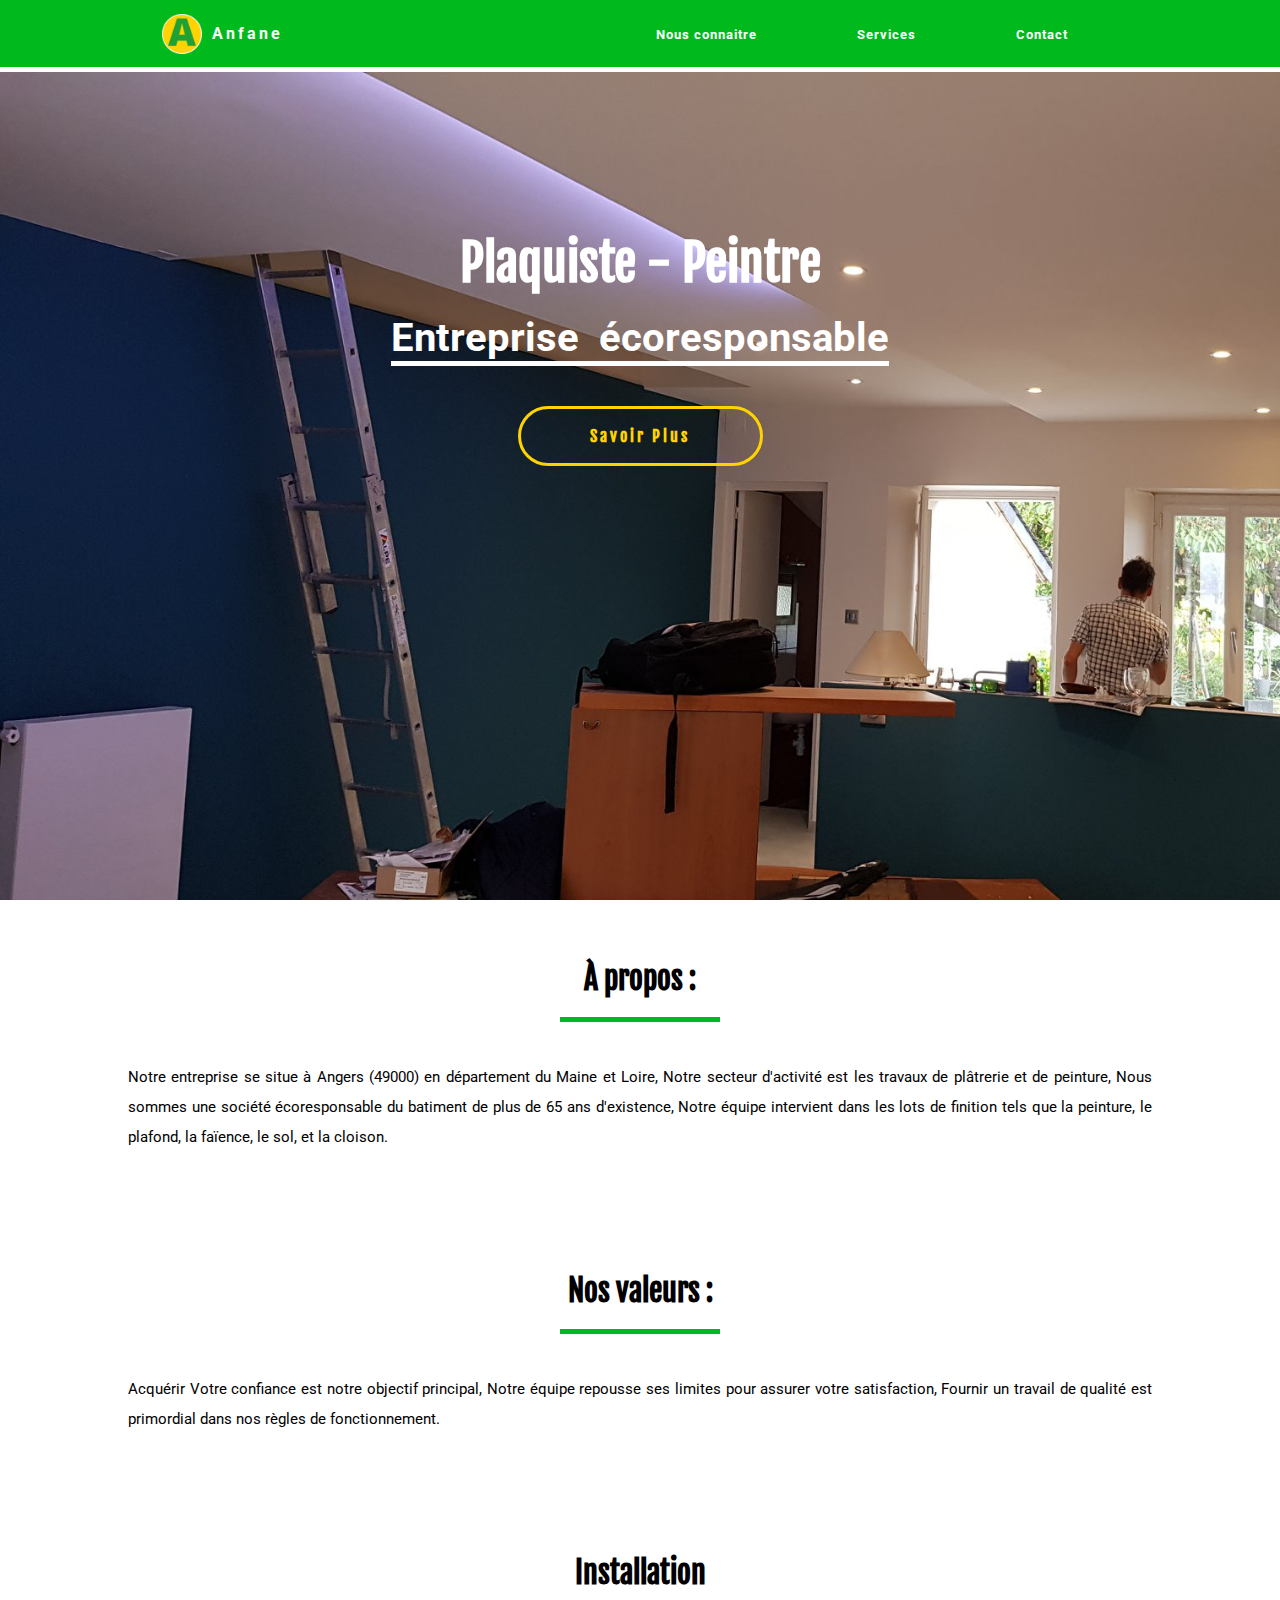
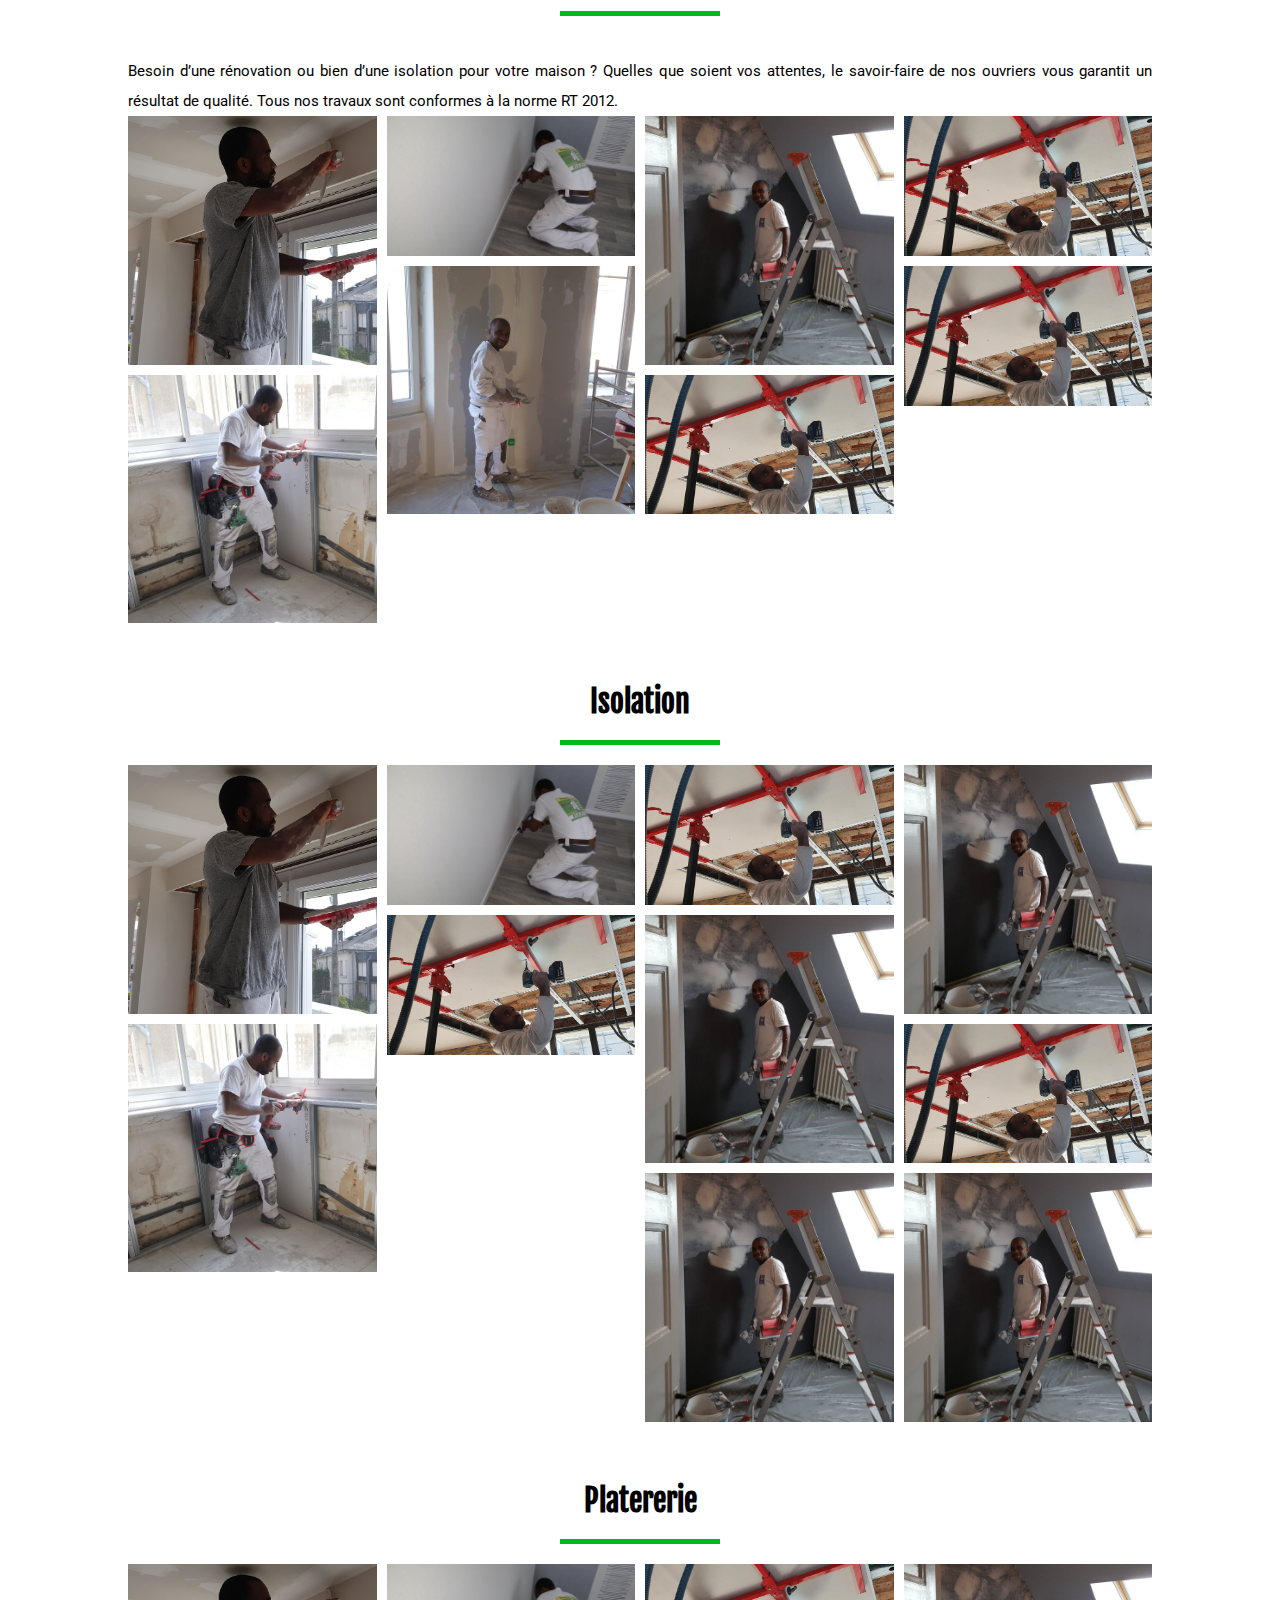
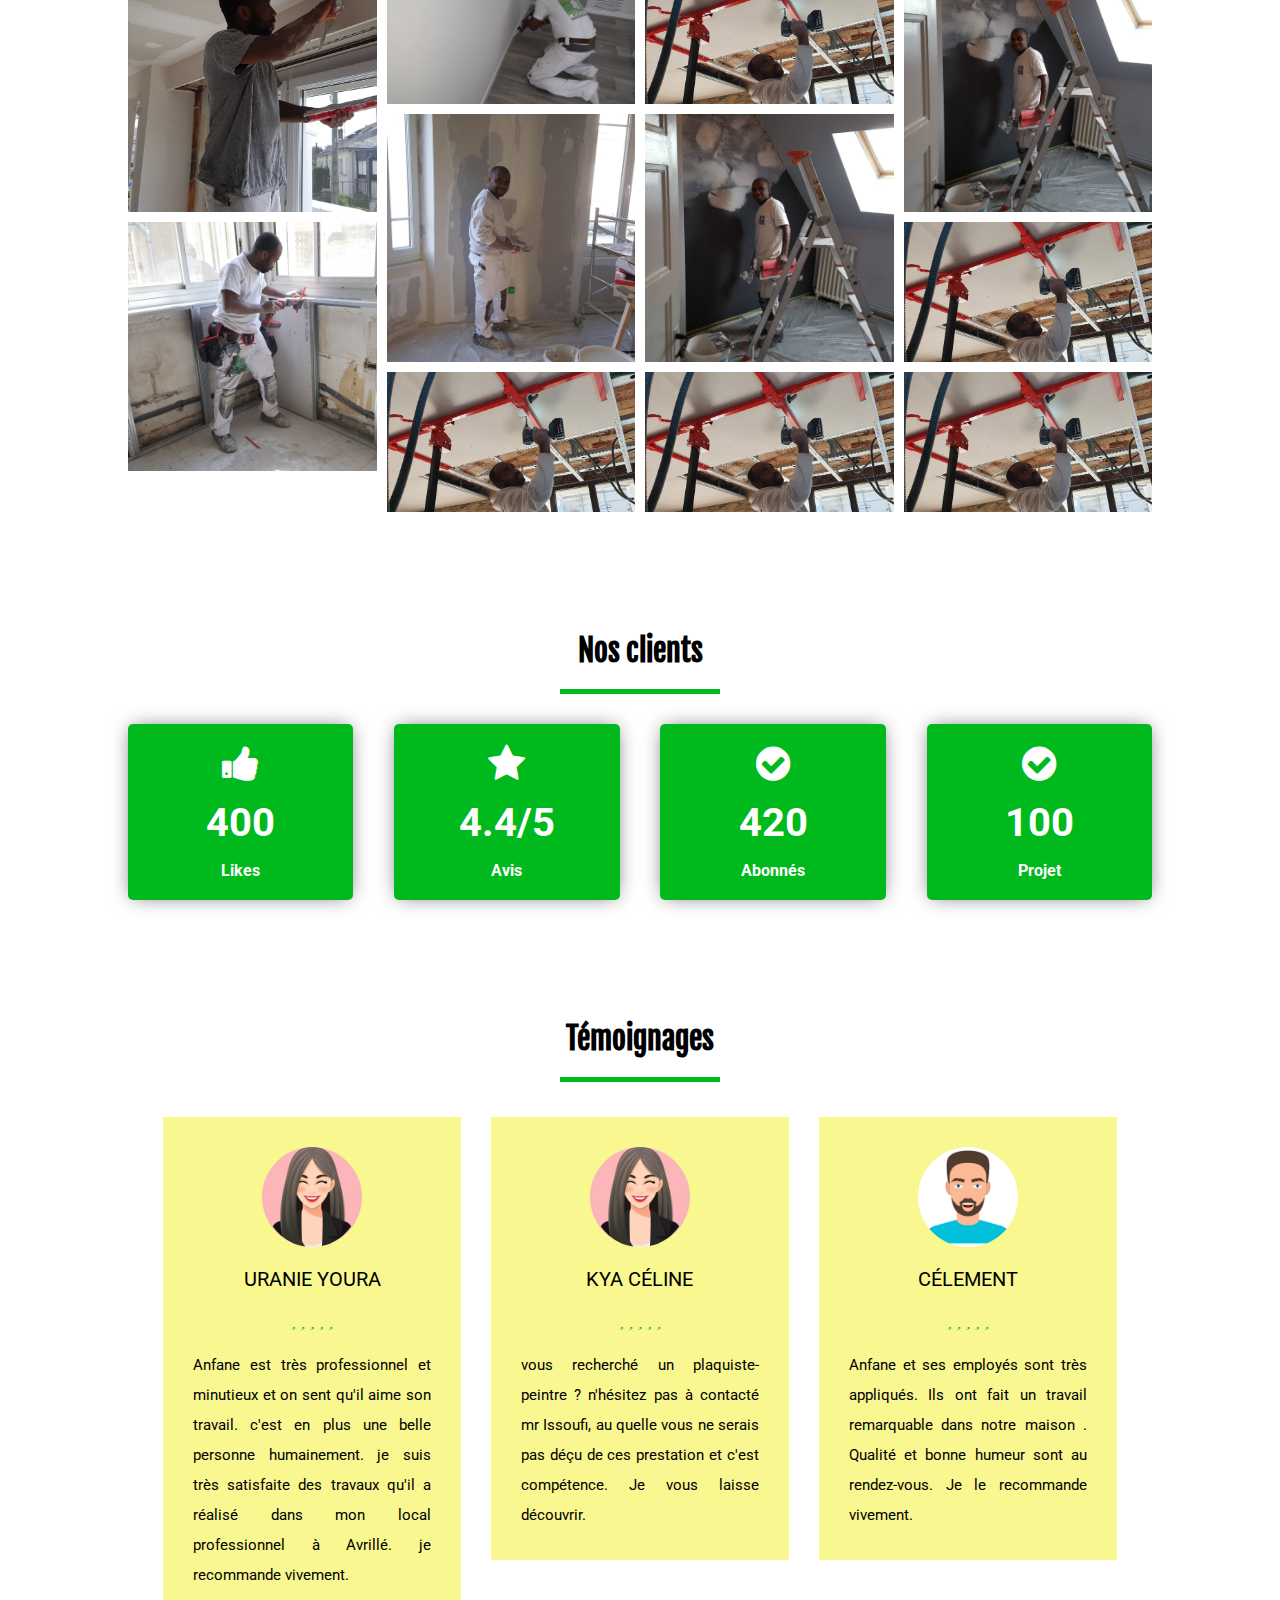
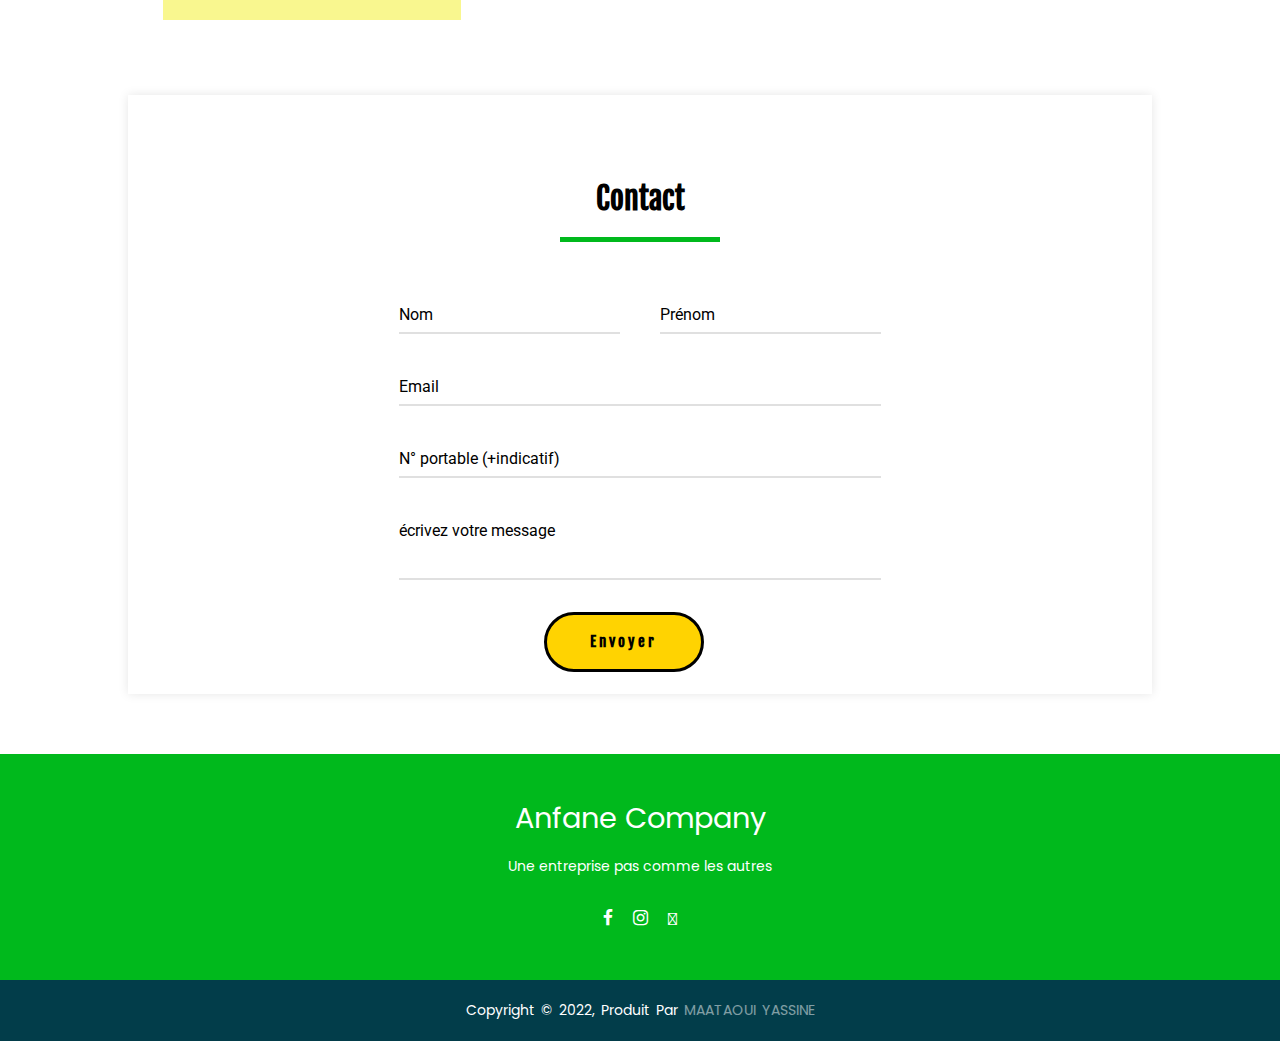
<file: index.html>
<html lang="en">
<head>
  <meta charset="UTF-8" />
  <meta http-equiv="X-UA-Compatible" content="IE=edge" />
  <meta name="viewport" content="width=device-width, initial-scale=1.0" />
  <link rel="stylesheet" href="https://cdnjs.cloudflare.com/ajax/libs/font-awesome/4.7.0/css/font-awesome.min.css" />
  <link rel="stylesheet" href="./css/style.css">
  <link rel="icon" href="./ressources/icons/icon.png" type="image/png" />
  <title>Anfane | Plaquiste-Peintre</title>
</head>

<body>
  <nav>
    <div class="logo">
      <img src="./ressources/icons/logo.png" alt="logo" srcset="">
      <h4>Anfane</h4>
    </div>
    <ul class="nav-links">
      <li><a href="#apropos">Nous connaitre</a></li>
      <li><a href="#services">Services</a></li>
      <li><a href="#contact">Contact</a></li>
    </ul>
    <div class="burger">
      <div class="line1"></div>
      <div class="line2"></div>
      <div class="line3"></div>
    </div>
  </nav>

  <header id="accueil">
    <h1>Plaquiste - Peintre</h1>
    <h4>Entreprise écoresponsable</h4>
    <button onclick="window.location.href='#apropos'">
      <div class="item">Savoir plus</div>
    </button>
  </header>

  <div class="main" id="apropos">
    <h1>À propos : </h1>
    <div class="border"></div>
    <p>Notre entreprise se situe à Angers (49000) en département du Maine et Loire, Notre secteur d'activité est les
      travaux de plâtrerie et de peinture, Nous sommes une société écoresponsable du batiment de plus de 65 ans
      d'existence, Notre équipe intervient dans les lots de finition tels que la peinture, le plafond, la faïence, le
      sol, et la cloison.</p>
  </div>

  <div class="main" id="valeurs">
    <h1>Nos valeurs : </h1>
    <div class="border"></div>
    <p>Acquérir Votre confiance est notre objectif principal, Notre équipe repousse ses limites pour assurer votre
      satisfaction, Fournir un travail de qualité est primordial dans nos règles de fonctionnement.</p>
  </div>

  <div class="main" id="services">
    <h1>Installation</h1>
    <div class="border"></div>
    <p>Besoin d’une rénovation ou bien d’une isolation pour votre maison ? Quelles que soient vos attentes, le savoir-faire de nos ouvriers vous garantit un résultat de qualité.
      Tous nos travaux sont conformes à la norme RT 2012.</p>
    <div class="row">
      <div class="column">
        <div class="img-hover-zoom"><img src="./ressources/pictures/installation/pic_0.jpg" style="width:100%" alt=""></div>
        <div class="img-hover-zoom"><img src="./ressources/pictures/installation/pic_1.jpg" style="width:100%" alt=""></div>
      </div>
      <div class="column">
        <div class="img-hover-zoom"><img src="./ressources/pictures/installation/pic_2.jpg" style="width:100%" alt=""></div>
        <div class="img-hover-zoom"><img src="./ressources/pictures/installation/pic_4.jpg" style="width:100%" alt=""></div>
      </div>
      <div class="column">
        <div class="img-hover-zoom"><img src="./ressources/pictures/installation/pic_5.jpg" style="width:100%" alt=""></div>
        <div class="img-hover-zoom"><img src="./ressources/pictures/installation/pic_6.jpg" style="width:100%" alt=""></div>
      </div>
      <div class="column">
        <div class="img-hover-zoom"><img src="./ressources/pictures/installation/pic_6.jpg" style="width:100%" alt=""></div>
        <div class="img-hover-zoom"><img src="./ressources/pictures/installation/pic_6.jpg" style="width:100%" alt=""></div>
      </div>
    </div>
    <h1>Isolation</h1>
    <div class="border"></div>
    <div class="row">
      <div class="column">
        <div class="img-hover-zoom"><img src="./ressources/pictures/installation/pic_0.jpg" style="width:100%" alt=""></div>
        <div class="img-hover-zoom"><img src="./ressources/pictures/installation/pic_1.jpg" style="width:100%" alt=""></div>
      </div>
      <div class="column">
        <div class="img-hover-zoom"><img src="./ressources/pictures/installation/pic_2.jpg" style="width:100%" alt=""></div>
        <div class="img-hover-zoom"><img src="./ressources/pictures/installation/pic_6.jpg" style="width:100%" alt=""></div>
      </div>
      <div class="column">
        <div class="img-hover-zoom"><img src="./ressources/pictures/installation/pic_6.jpg" style="width:100%" alt=""></div>
        <div class="img-hover-zoom"><img src="./ressources/pictures/installation/pic_5.jpg" style="width:100%" alt=""></div>
        <div class="img-hover-zoom"><img src="./ressources/pictures/installation/pic_5.jpg" style="width:100%" alt=""></div>
      </div>
      <div class="column">
        <div class="img-hover-zoom"><img src="./ressources/pictures/installation/pic_5.jpg" style="width:100%" alt=""></div>
        <div class="img-hover-zoom"><img src="./ressources/pictures/installation/pic_6.jpg" style="width:100%" alt=""></div>
        <div class="img-hover-zoom"><img src="./ressources/pictures/installation/pic_5.jpg" style="width:100%" alt=""></div>
      </div>
    </div>
    <h1>Platererie</h1>
    <div class="border"></div>
    <div class="row">
      <div class="column">
        <div class="img-hover-zoom"><img src="./ressources/pictures/installation/pic_0.jpg" style="width:100%" alt=""></div>
        <div class="img-hover-zoom"><img src="./ressources/pictures/installation/pic_1.jpg" style="width:100%" alt=""></div>
      </div>
      <div class="column">
        <div class="img-hover-zoom"><img src="./ressources/pictures/installation/pic_2.jpg" style="width:100%" alt=""></div>
        <div class="img-hover-zoom"><img src="./ressources/pictures/installation/pic_4.jpg" style="width:100%" alt=""></div>
        <div class="img-hover-zoom"><img src="./ressources/pictures/installation/pic_6.jpg" style="width:100%" alt=""></div>
      </div>
      <div class="column">
        <div class="img-hover-zoom"><img src="./ressources/pictures/installation/pic_6.jpg" style="width:100%" alt=""></div>
        <div class="img-hover-zoom"><img src="./ressources/pictures/installation/pic_5.jpg" style="width:100%" alt=""></div>
        <div class="img-hover-zoom"><img src="./ressources/pictures/installation/pic_6.jpg" style="width:100%" alt=""></div>
      </div>
      <div class="column">
        <div class="img-hover-zoom"><img src="./ressources/pictures/installation/pic_5.jpg" style="width:100%" alt=""></div>
        <div class="img-hover-zoom"><img src="./ressources/pictures/installation/pic_6.jpg" style="width:100%" alt=""></div>
        <div class="img-hover-zoom"><img src="./ressources/pictures/installation/pic_6.jpg" style="width:100%" alt=""></div>
      </div>
    </div>
  </div>

  <div class="main" id="clients">
    <h1>Nos clients</h1>
    <div class="border"></div>
    <div class="row-counter">
      <div class="col-counter">
        <div class="box-counter"><i class="far fa-thumbs-up fa"></i><h2 class="count">400</h2><h4>Likes</h4></div>
      </div>
      <div class="col-counter">
        <div class="box-counter"><i class="fas fa-star fa"></i><h2>4.4/5</h2><h4>Avis</h4></div>
      </div>
      <div class="col-counter">
        <div class="box-counter"><i class="fas fa-check-circle fa"></i><h2 class="count">420</h2><h4>Abonnés</h4></div>
      </div>
      <div class="col-counter">
        <div class="box-counter"><i class="fas fa-check-circle fa"></i><h2 class="count">100</h2><h4>Projet</h4></div>
      </div>
    </div>
  </div>

  <div class="main">
    <h1>Témoignages</h1>
    <div class="border"></div>
      <div class="inner">
        <div class="testimonial-row">
          <div class="testimonial-col">
            <div class="testimonial">
              <img src="./ressources/pictures/utilisateurs_avis/user_1.png" alt="">
              <div class="name">Uranie Youra</div>
              <div class="stars">
                <i class="fas fa-star"></i>
                <i class="fas fa-star"></i>
                <i class="fas fa-star"></i>
                <i class="fas fa-star"></i>
                <i class="fas fa-star"></i>
              </div>
              <p>Anfane est très professionnel et minutieux  et on sent qu'il aime son travail. c'est en plus une belle personne humainement. je suis très satisfaite des travaux qu'il a réalisé dans mon local professionnel à Avrillé. je recommande vivement.</p>
            </div>
          </div>

          <div class="testimonial-col">
            <div class="testimonial">
              <img src="./ressources/pictures/utilisateurs_avis/user_1.png" alt="">
              <div class="name">KYA Céline</div>
              <div class="stars">
                <i class="fas fa-star"></i>
                <i class="fas fa-star"></i>
                <i class="fas fa-star"></i>
                <i class="fas fa-star"></i>
                <i class="far fa-star"></i>
              </div>
              <p>vous recherché un plaquiste-peintre ? n'hésitez pas à contacté mr Issoufi, au quelle vous ne serais pas déçu de ces prestation et c'est compétence. Je vous laisse découvrir.</p>
            </div>
          </div>  

          <div class="testimonial-col">
            <div class="testimonial">
              <img src="./ressources/pictures/utilisateurs_avis/user_3.png" alt="">
              <div class="name">Célement</div>
              <div class="stars">
                <i class="fas fa-star"></i>
                <i class="fas fa-star"></i>
                <i class="fas fa-star"></i>
                <i class="fas fa-star"></i>
                <i class="fas fa-star"></i>
              </div>
              <p>Anfane et ses employés sont très appliqués. Ils ont fait un travail remarquable dans notre maison . Qualité et bonne humeur sont au rendez-vous. Je le recommande vivement.</p>
            </div>
          </div>
        </div>
      </div>
  </div>



    <div class="main contact">
      <h1>Contact</h1>
      <div class="border"></div>

      <form action="https://formsubmit.co/54d87356b52c8b541b07d3dddcbcbf40" method="POST">
        <div class="form-row">
          <div class="input-data">
            <input type="text" name="nom" required>
            <div class="underline"></div>
            <label for="">Nom</label>
          </div>
          <div class="input-data">
            <input type="text" name="prenom" required>
            <div class="underline"></div>
            <label for="">Prénom</label>
          </div>
        </div>

        <div class="form-row">
          <div class="input-data">
            <input type="text" name="email" required>
            <div class="underline"></div>
            <label for="">Email</label>
          </div>
        </div>

        <div class="form-row">
          <div class="input-data">
            <input type="text" name="portable" required>
            <div class="underline"></div>
            <label for="">N° portable (+indicatif)</label>
          </div>
        </div>

       
        <div class="form-row">
          <div class="input-data textarea">
            <textarea cols="30" rows="10" name="message" required></textarea>
            <div class="underline"></div>
            <label for="">écrivez votre message</label>
          </div>
        </div>
        <div class="form-row submit-btn">
          <div class="input-data">
            <div class="inner"></div>
            <button type="submit">envoyer</button>
           <!--<input type="submit" value="envoyer">-->
          </div>
        </div>
        <input type="hidden" name="_subject" value="Nouveau Message!">
        <input type="hidden" name="_next" value="https://enissaym.github.io/Anfane_website/thanks.html">
      </form>
      
    </div>

    <footer>
      <div class="footer-content">
        <h3> Anfane Company</h3>
        <p>Une entreprise pas comme les autres</p>
        <ul class="socials">
          <li><a href="https://www.facebook.com/Anfane-plaquiste-peintre-554464935026522" target="_blank"><i class="fa fa-facebook"></i></a></li>
          <li><a href="https://www.instagram.com/lebonartisan_/" target="_blank"><i class="fa fa-instagram"></i></a></li>
          <li><a href="https://www.google.com/maps/place/ANFANE+PLAQUISTE-PEINTRE/@47.4521772,-0.4780194,14z/data=!4m2!3m1!1s0x0:0xd28e2cae86f40bfa?sa=X&ved=2ahUKEwi3kPno9Pj4AhUMXxoKHXAHBO4Q_BJ6BAg1EAU" target="_blank"><i class="fas fa-map"></i></a></li>
        </ul>
      </div>
      <div class="footer-bottom">
        <p>copyright &copy; 2022, Produit par <span>MAATAOUI Yassine</span></p>
      </div>
    </footer>

    <script src="./js/jquery-1.12.4.min.js"></script>
    <script src="./js/smtp.js"></script>
    <script src="./js/waypoint.js"></script>
    <script src="./js/jquery.counterup.min.js"></script>
    <script src="./js/script.js"></script>


</body>

</html>
</file>
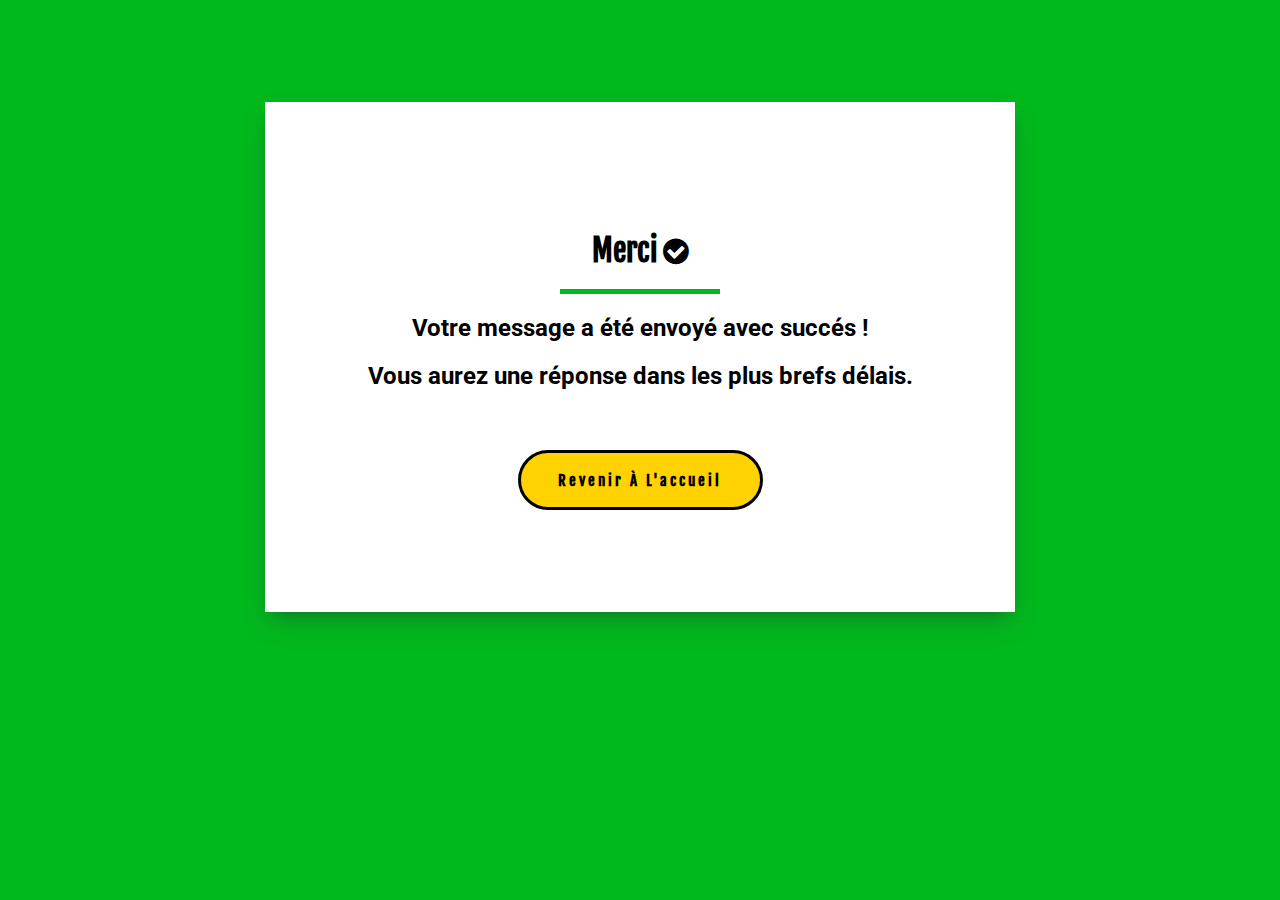
<file: thanks.html>
<html lang="en">
<head>
    <meta charset="UTF-8">
    <meta http-equiv="X-UA-Compatible" content="IE=edge">
    <link rel="stylesheet" href="https://cdnjs.cloudflare.com/ajax/libs/font-awesome/4.7.0/css/font-awesome.min.css" />
    <link rel="stylesheet" href="./css/style.css">
    <meta name="viewport" content="width=device-width, initial-scale=1.0">
    <title>Message envoyé ! </title>
    <style>
        /* -------------THANKS PAGE---------- */
        body{
            background: var(--main-color-green);
        }
        .container{
            margin-top: 10%;
            padding: 10%;
            text-align: center;
            background: white;
            box-shadow: rgba(50, 50, 93, 0.25) 0px 13px 27px -5px, rgba(0, 0, 0, 0.3) 0px 8px 16px -8px;
        }
        .container h1{
            margin-top: 5%;
        }
        .container h2{
            margin-bottom: 20px;
        }
        .btn-thanks{
            margin-top: 20px;
        }
        .btn-thanks input{
            margin-top: 40px;
            padding: 10px 28px;
            background: var(--main-color-yellow);
            width:245px;
            height: 60px;
            border: 3px solid black;
            border-radius: 30px;
            font-size:15px;
            font-weight: 600;
            color: black;
            transition: .4s linear ;
            font-family: 'Fjalla One', sans-serif;
            letter-spacing: 3px;
            text-transform: capitalize;
            position: relative;
            cursor:pointer;
        }
        .btn-thanks input:hover{
            color:white;
            background-color: var(--main-color-green);
        }
    </style>
</head>
<body>
    <div class="main">
        <div class="container">
            <h1>Merci <i class="fas fa-check-circle fa"></i> </h1>
            <div class="border"></div>
            <h2>Votre message a été envoyé avec succés ! </h2>
            <h2>Vous aurez une réponse dans les plus brefs délais.</h2>
            <form action="https://enissaym.github.io/Anfane_website/index.html" class ="btn-thanks">  
                <input type="submit" value="Revenir à l'accueil"/>
              </form>
            </div>
    </div> 
    
</body>
</html>
</file>
<file: css/style.css>
@import url('https://fonts.googleapis.com/css2?family=Fjalla+One&display=swap');
@import url('https://fonts.googleapis.com/css2?family=Fjalla+One&family=Poppins:ital,wght@0,400;0,700;1,400&display=swap');
@import url('https://fonts.googleapis.com/css2?family=Roboto:wght@300;400&display=swap');
:root{
    --main-color-yellow: #FFD301;
    --main-color-green:#00b91c;
    --main-color-blue: #030161ac;
    --main-color-gray: #6f6f6f;
    --main-color-white: #ffffff;
    --white-alpha-40:rgba(255,255,255,0.40);
    --white-alpha-25:rgba(255,255,255,0.25);
    --backdrop-filter-blur:blur(5px);
}

*{
    margin: 0px;
    padding: 0px;
    box-sizing: border-box;
}

::before,::after{
    box-sizing: border-box;
}

body{
    background: var(--main-color-white);
    font-family: 'Roboto', sans-serif;
    -webkit-tap-highlight-color: transparent;
}

/* -------------BARRE DE  NAVIGATION---------- */
nav{
    display: flex;
    justify-content: space-around;
    align-items: center;
    min-height: 8vh;
    background: var(--main-color-green);
    border-bottom: 5px solid var(--main-color-white);
}
.logo{
    color:var(--main-color-white);
    text-transform:uppercase();
    letter-spacing: 3px;
    font-size: 16px;
    font-weight: bold;
    display: flex;
    align-items: center;
}
.logo img{
    height: 40px;
    width: 40px;
    margin-right:10px;
}
.nav-links{
    display: flex;
    justify-content: space-around;
    width:40%;
    align-items: center;
}
.nav-links li{
    list-style: none;
}
.nav-links a{
    color:var(--main-color-white);
    text-decoration: none;
    padding: 2px;
    font-weight: bold;
    font-size: 13px;
    letter-spacing: 1px;
}
.nav-links a:hover{
    border-bottom: 5px solid var(--main-color-white);
}
.nav-links img{
    width:30px;
    height: 30px;
}
.burger{
    display:none;
    cursor: pointer;
}
.burger div{
    width:25px;
    height:3px;
    background-color: var(--main-color-white);
    margin: 5px;
    transition: all 0.3s ease;
}
/* -------------Custom scrollbar------------- */
::-webkit-scrollbar{
    width: 8px;
}
::-webkit-scrollbar-track{
   background-color: var(--white); 
}
::-webkit-scrollbar-thumb{
    background-color: var(--main-color-yellow);
}
@media screen and (max-width:1024px) {
    .nav-links{
        width:60%;
    }
}
@media screen and (max-width:768px) {
    body{
        overflow-x: hidden;
    }
    .nav-links{
        position: absolute;
        right:0px;
        height:92vh;
        top:8vh;
        background-color: var(--main-color-green);
        display: flex;
        flex-direction: column;
        align-items: center;
        width:50%;
        transform: translateX(100%);
        transition:transform 0.5s ease-in;
        z-index: 1;
    }
    .nav-links li{
        opacity: 0;
    }
    .burger{
        display: block;
    }
}
.nav-active{
    transform: translateX(0%);
}
@keyframes navLinkFade{
    from{
        opacity : 0;
        transform : translateX(50px);
    }
    to{
        opacity: 1;
        transform: translateX(0px);
    }
}
.toggle .line1{
    transform: rotate(-45deg) translate(-5px,6px);
}
.toggle .line2{
    opacity: 0;
    
}
.toggle .line3{
    transform: rotate(45deg) translate(-5px,-6px);
}
/* ------------- HEADER ---------- */
header{
    display: flex;
    flex-direction: column;
    align-items: center;
    background: url('./../ressources/background/background_0.jpg');
    background-size: cover;
    padding:40px;
    color:var(--main-color-white);
    height:92%;
}
header h1{
    margin-top: 120px;
    font-family: 'Fjalla One', sans-serif;
    font-size:50px;
}
header h4{
    margin-top: 20px;
    font-size: 40px;
    word-spacing: 10px;
    text-align: center;
    border-bottom: 5px solid #fff;  
}
header button{
    margin-top: 40px;
    padding: 10px 28px;
    background: none;
    width:245px;
    height: 60px;
    border: 3px solid var(--main-color-yellow);
    border-radius: 30px;
    font-size:16px;
    font-weight: 600;
    color: var(--main-color-yellow);
    transition: .4s linear ;
    font-family: 'Fjalla One', sans-serif;
    letter-spacing: 3px;
    text-transform: capitalize;
    position: relative;
    cursor:pointer;
}
header button:hover{
    color:black;
    background-color: var(--main-color-yellow);
}

header button::before{
    content:'';
    position:absolute;
    width:0;
    height: 55px;
    top: 0px;
    left: 0px;
    background-color:var(--main-color-yellow);
    z-index: -1;
    transition: .4s linear;
}
header button:hover::before{
    width:245px;
}
/*---------- SECTION MAIN -------------*/
.main{
    margin-bottom: 60px;
    margin-left: 10%;
    margin-right: 10%;
    display: flex;
    flex-direction: column;
    align-items: center;
    justify-content: center;
    text-align: center;
} 
.main h1{
    margin-top: 60px;
    font-family: 'Fjalla One', sans-serif;
    font-size:30px;
}

.main p{
    margin-top: 20px;
    line-height: 30px;
    font-size: 15px;
    text-align: justify;
}
/*------------ GALERIE IMAGE --------------*/
.row{
    display: flex;
    flex-wrap: wrap;
    padding: 0;
    margin: -5px;
}
.column{
    flex: 25%;
    max-width: 25%;
}
.img-hover-zoom{
    height: auto;
    overflow: hidden;
    border: 5px solid #ffff;
}
.img-hover-zoom img{
    vertical-align: middle;
    margin: 0;
    padding: 0;
    transition: transform .5s ease;
}
.img-hover-zoom img:hover{
    transform: scale(1.5);
}
@media screen and (max-width:800px) {
    .column{
        flex:50%;
        max-width: 50%;
    }  
}
@media screen and (max-width:600px) {
    .column{
        flex:100%;
        max-width: 100%;
    }  
}
/*------------- COUNTER ANIMATION ------------- */
.row-counter{
    margin-top: 10px;
    width: 100%;
    display: flex;
    align-items: center;
    justify-content: space-between;
}
.col-counter{
    flex-basis: 22%;
    text-align: center;
    color:black;
}
.box-counter{
    width: 100%;
    height: 100%;
    background: var(--main-color-green);
    padding: 20px 0;
    border-radius: 5px;
    box-shadow: 0 0 20px -4px #66676c;
}
.col-counter h2{
    display: inline-block;
    margin: 15px 0;
    font-size: 40px;
    color: white;
}
.col-counter h4{
    color: white;
}
.col-counter .fa{
    font-size: 40px;
    color: white;
    display: block;
    color: white;
}
/*------------- TEMOIGNAGES ------------- */
.inner{
    max-width: 1200px;
    margin: auto;
    overflow: hidden;
    padding: 0 20px;
}
.border{
    width:160px;
    height: 5px;
    background:var(--main-color-green);
    margin: 20px auto;
}
.testimonial-row{
    display: flex;
    flex-wrap: wrap;
    justify-content: center;
}
.testimonial-col{
    flex: 33.33%;
    max-width: 33.33%;
    box-sizing: border-box;
    padding: 15px;
}
.testimonial{
    background:rgb(249, 247, 143);
    padding: 30px;
}
.testimonial img{
    width:100px;
    height: 100px;
    border-radius: 50%;
}
.name{
    font-size: 20px;
    text-transform: uppercase;
    margin: 20px 0;
}
.stars{
    color:var(--main-color-green);
    margin-bottom: 20px;
}
@media screen and (max-width:960px) {
    .testimonial-col{
        flex:100%;
        max-width: 80%;
    }
}
@media screen and (max-width:600px) {
    .testimonial-col{
        flex:100%;
        max-width: 100%;
    }
}
/*----------- CONTACT -------------*/
.contact{
    text-align: left;
    background: #fff;
    max-width: 100%;
    width:80%;
    padding: 25px 40px 10px 40px;
    box-shadow: 0px 0 10px rgba(0,0,0,0.1);
}
.contact form{
    padding : 30px 0 0 0 0 ;
}
.contact form .form-row{
    display: flex;
    margin: 32px 0;
}
form .form-row .input-data{
   width: 100%; 
   height: 40px;
   margin: 0 20px;
   position: relative;
}
form .form-row .textarea{
    height: 70px;
}
.input-data input, 
.textarea textarea{
    display: block;
    height: 100%;
    width: 100%;
    border:none;
    outline: none;
    font-size: 17px;
    border-bottom: 2px solid rgba(0,0,0,0.12);
}
.textarea textarea{
    resize: none;
    padding-top:10px;
}
.input-data input:focus ~ label,
.textarea textarea:focus ~ label,
.input-data input:valid ~ label,
.textarea textarea:valid ~ label{
    transform: translateY(-20px);
    color: var(--main-color-green);
    font-size: 14px;
}
.input-data label{
    position: absolute;
    bottom: 10px;
    font-size: 16px;
    pointer-events: none;
    transition: all 0.3s ease;
}
.textarea label{
    width:100%;
    bottom: 40px;
    background: #fff;
}
.input-data .underline{
    position: absolute;
    bottom: 0;
    height: 2px;
    width:100%;
}
.input-data .underline:before,
.input-data .underline:after{
    position: absolute;
    content: "";
    height: 100%;
    width: 100%;
    background: var(--main-color-green);
    transform: scaleX(0);
    transform-origin: center;
    transition: transform 0.3s ease;
}
.input-data input:focus ~ .underline:before, .underline:after,
.textarea textarea:focus ~ .underline:before, .underline:after,
.input-data input:valid ~ .underline:before, .underline:after,
.textarea textarea:valid ~ .underline:before, .underline:after{
    transform: scaleX(1);
}
.submit-btn button{
    margin-right: auto;
    padding: 10px 28px;
    background: var(--main-color-yellow);
    width:160px;
    margin-left: 30%;
    height: 60px;
    border: 3px solid black;
    border-radius: 30px;
    font-size:15px;
    font-weight: 600;
    color: black;
    transition: .4s linear ;
    font-family: 'Fjalla One', sans-serif;
    letter-spacing: 3px;
    text-transform: capitalize;
    position: relative;
    cursor:pointer;
}
.submit-btn button:hover{
    color:white;
    background-color: var(--main-color-green);
}

@media (max-width:700px) {
    .contact form{
        padding: 10px 0 0 0 0;
    }
    .contact form .form-row{
        display: block;
    }
    form .form-row .input-data{
        margin: 35px 0!important;
    }
}
/* -------------PIED DE PAGE (FOOOTER)---------- */
footer{
    background:var(--main-color-green);
    bottom: 0;
    left: 0;
    right: 0;
    height:auto;
    width: 100%;
    font-family: 'Poppins', sans-serif;
    padding-top: 40px;
    color:#fff;
}
.footer-content{
    display: flex;
    align-items: center;
    justify-content: center;
    flex-direction: column;
    text-align: center;
}
.footer-content h3{
    font-size: 1.8rem;
    font-weight: 400;
    text-transform: capitalize;
    line-height: 3rem;
}
.footer-content p{
    max-width: 500px;
    margin: 10px auto;
    line-height: 28px;
    font-size: 14px;
}
.socials{
    list-style: none;
    display: flex;
    align-items:center;
    justify-content: center;
    margin: 1rem 0 3rem 0;
}
.socials li{
    margin: 0 10px;
}
.socials a{
    text-decoration: none;
    color:#fff;
}
.socials a i{
    font-size: 1.1rem;
}
.socials a:hover i{
    color:var(--main-color-yellow);
}
.footer-bottom{
    background: var(--main-color-blue);
    width:100%;
    padding: 20px 0;
    text-align: center;
}
.footer-bottom p{
    font-size: 14px;
    word-spacing: 2px;
    text-transform: capitalize;
}
.footer-bottom span{
    text-transform: uppercase;
    opacity: .5;
    font-weight: 400;
}
</file>
